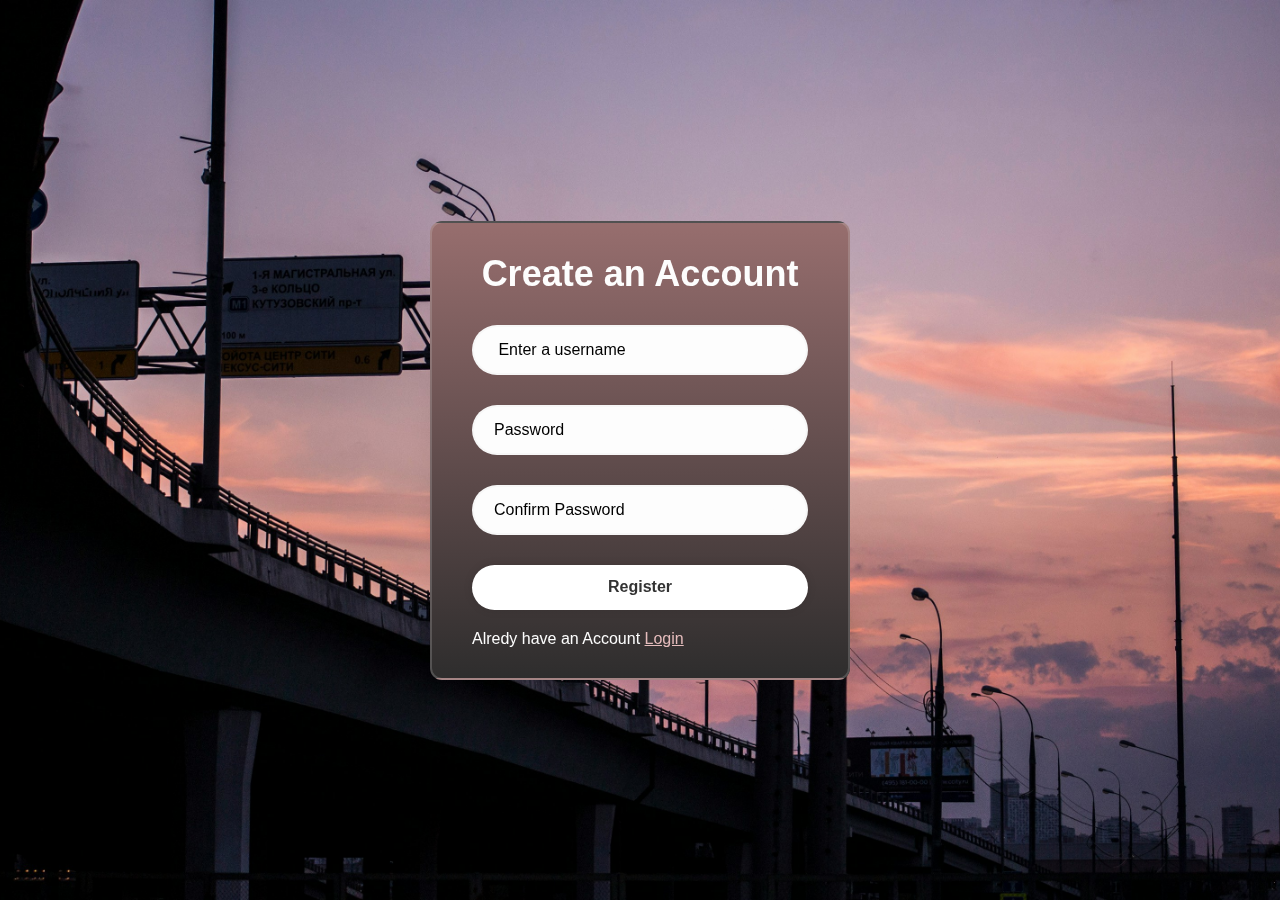
<file: index.html>
<!DOCTYPE html>
<html>
  <head>
    <meta name="viewport" content="width=device-width, initial-scale=1.0">
    <link rel="stylesheet" href="style.css">
    <link href='https://unpkg.com/boxicons@2.1.4/css/boxicons.min.css' rel='stylesheet' >
    <title>Your safe Therapist</title>
  </head>
  <body>
    <div class="wrapper">
      <form onsubmit="return registerUser()">

    <h1>Create an Account</h1>
    <div class="input-box">
      <input type="text"   id="username"  placeholder=" Enter a username" required>
     <i class='bx bxs-user'></i>
    </div>
    <div class="input-box">
      <input type="password"    id="password"  placeholder="Password" required>
      <i class='bx bxs-lock-alt' ></i>
    </div>
    <div class="input-box">
      <input type="password"   
  
      id="confirmpassword"
      placeholder="Confirm Password" required>
     <i class='bx bxs-lock-alt' ></i>
    
    </div>
    
    <button type="submit" class="btn">Register</button>
    <p> Alredy have an Account <a href="login.html" class="zoom">Login</a></p>
  </form>
    </div>

    <script>
       
        function registerUser() {
            const username = document.getElementById("username").value.trim();
            const password = document.getElementById("password").value;
            const confirm = document.getElementById("confirmpassword").value;

            if (password !== confirm) {
                alert("Passwords do not match!");
                return false;
            }
            //save account details to local storage
            const userData  = {
                username: username,
                password: password
            };
            localStorage.setItem("userData", JSON.stringify(userData));

            alert("Registration successful!");
            window.location.href = "login.html";

            return false; // stops form from refreshing the page
        }
    
    </script>
  </body>
</html>
</file>
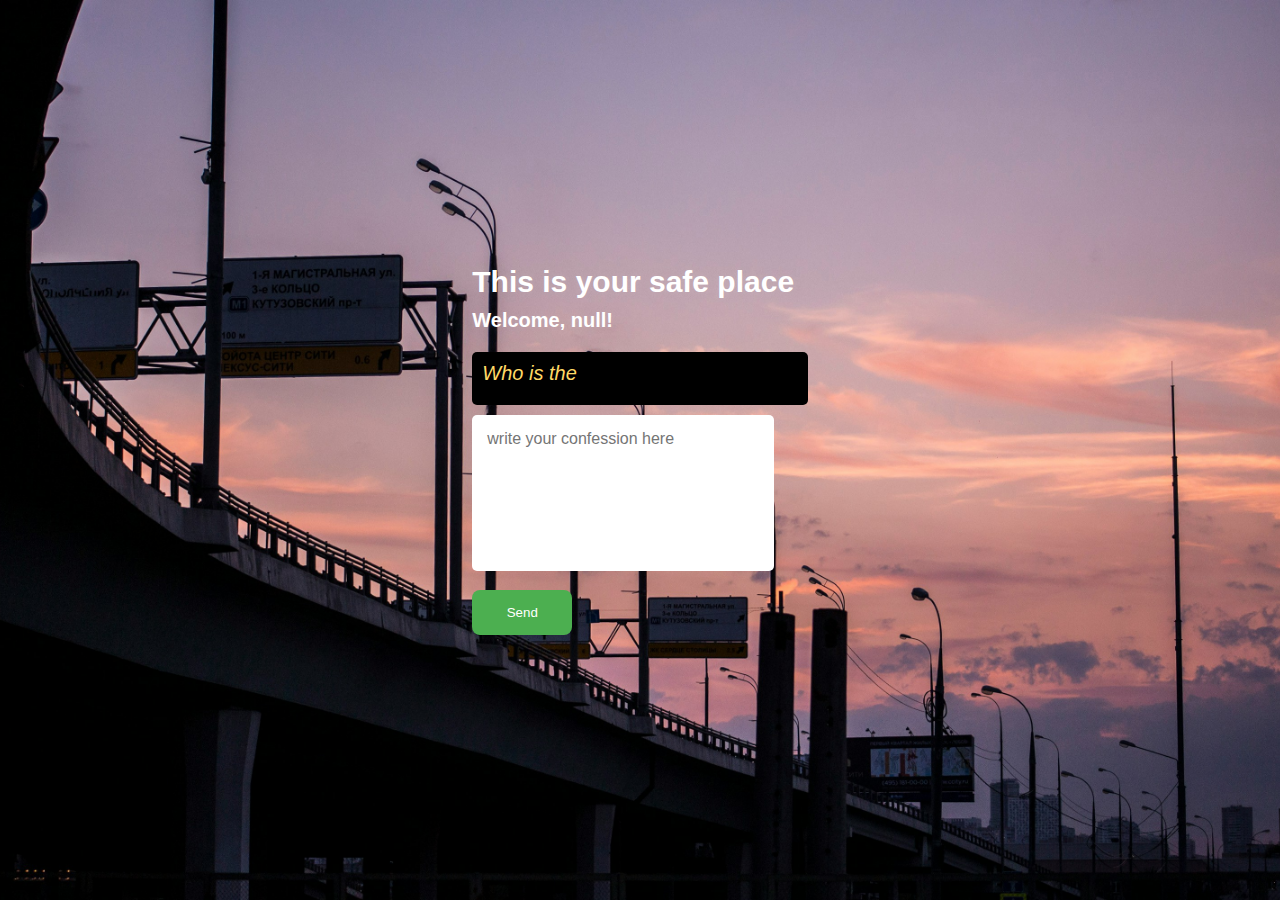
<file: dashboard.html>
<!DOCTYPE html>
<html lang="en">
<head>
    <meta charset="UTF-8">
    <meta name="viewport" content="width=device-width, initial-scale=1.0">
    <title>Your safe place</title>
    <link rel="stylesheet" type="text/css" href="home.css">
</head>

   
   <body>
  <div class="container">
    <h1>This is your safe place</h1>

    <h2 id="welcome"></h2>

      <div id="response-box" class="response"></div>

    <textarea id="confession" placeholder="write your confession here" rows="7"></textarea>

    <button onclick="sendConfession()" class="btn">Send</button>

  
  </div>


<script>
  // ===== USER NAME =====
  const params = new URLSearchParams(window.location.search);
  const user = params.get('user');
  document.getElementById('welcome').innerText = `Welcome, ${user}! `;

  let conversationStep = 0;

  // ===== DEPTH DETECTION =====
  const depthWords = [
    "months","years","long time","always","never","tired","exhausted",
    "drained","alone","hopeless","broken","empty","scared","lost",
    "job","relationship","divorce","death","grief",
    "fear","pain","hurt","sad","depressed","anxious","anxiety","stressed"
  ];

  function containsDepth(text) {
    return depthWords.some(word => text.toLowerCase().includes(word));
  }

  // ===== QUESTIONS =====
  const questionSets = [
    [
      "What is the one thing that's hurting you the most right now?",
      "How does this pain affect your daily life when you're alone?",
      "If you could speak freely without being judged, what would you say?"
    ],
    [
      "What has been draining your strength lately?",
      "When was the last time you truly felt at peace?",
      "What do you wish you could walk away from right now?"
    ],
    [
      "Who is the person that has affected your heart the most?",
      "What did they do that still hurts you today?",
      "What would you tell them if they were listening?"
    ],
    [
      "What is your biggest fear about yourself?",
      "What negative thoughts do you tell yourself when no one is watching?",
      "What do you think you are not good enough for?"
    ],
    [
      "What do you wish would change in your life right now?",
      "What is one thing you are secretly hoping for?",
      "If life restarted today, what would you do differently?"
    ]
  ];

  // ===== COMFORT =====
  const comfortingMessages = [
    "You have been carrying this for a long time. You are not weak for feeling this way.",
    "It’s okay to be tired. You don’t have to fix everything today.",
    "What you felt mattered. Your pain is real.",
    "You are not your worst thoughts. You are trying — and that matters.",
    "Hope exists even when it feels far away."
  ];

  // ===== VALIDATION =====
  const validationMessages = [
    "That sounds heavy. You don’t have to rush.",
    "I hear you. You can take your time.",
    "That must be exhausting to live with.",
    "Thank you for trusting me with this."
  ];

  const deepFollowUps = [
    "I'm happy to listen if, you can tell me more about it.",
    "What has this been like emotionally?",
    "What’s the hardest part of carrying this?",
    "What do you wish people understood?"
  ];

  function randomFrom(arr) {
    return arr[Math.floor(Math.random() * arr.length)];
  }

  // ===== DAILY LIMIT =====
  const today = new Date().toLocaleDateString();
  if (localStorage.getItem("lastVisitDate") === today) {
    alert("You’ve already used today’s session. Please come back tomorrow.");
    document.getElementById("confession").disabled = true;
    document.querySelector("button").disabled = true;
    throw new Error("Session locked");
  }
  localStorage.setItem("lastVisitDate", today);

  // ===== PICK NEW QUESTION SET =====
  let lastSet = localStorage.getItem("lastQuestionSet");
  let newSet;
  do {
    newSet = Math.floor(Math.random() * questionSets.length);
  } while (newSet == lastSet);

  localStorage.setItem("lastQuestionSet", newSet);

  const questions = questionSets[newSet];
  const responseBox = document.getElementById("response-box");

  // ===== TYPING EFFECT =====
  function typeText(el, text, speed = 60) {
    el.innerHTML = "";
    let i = 0;
    const timer = setInterval(() => {
      if (i < text.length) {
        el.innerHTML += text.charAt(i);
        i++;
      } else {
        clearInterval(timer);
      }
    }, speed);
  }

  // ===== SHOW FIRST QUESTION =====
  const firstQ = document.createElement("p");
  firstQ.classList.add("question");
  firstQ.innerHTML = "<em></em>";
  responseBox.appendChild(firstQ);
  typeText(firstQ.querySelector("em"), questions[0]);

  // ===== MAIN FUNCTION =====
  function sendConfession() {
    const input = document.getElementById("confession");
    const text = input.value.trim();

    if (text === "") return alert("Please write something.");

    responseBox.innerHTML += `<p class="answer"><strong>You:</strong> ${text}</p>`;

    //  EMOTIONAL PAUSE
    if (containsDepth(text)) {
      responseBox.innerHTML += `
        <p class="therapist">
          <em>${randomFrom(validationMessages)}</em><br>
          <em>${randomFrom(deepFollowUps)}</em>
        </p>
      `;
      input.rows = 6;
      input.placeholder = "You can write more here...";
      input.value = "";
      return;
    }

    // NEXT QUESTION 
    if (conversationStep < questions.length - 1) {
      conversationStep++;

      const q = document.createElement("p");
      q.classList.add("question");
      q.innerHTML = "<em></em>";
      responseBox.appendChild(q);

      typeText(q.querySelector("em"), questions[conversationStep]);

      input.rows = 2;
      input.placeholder = "Write here...";
    } else {
      responseBox.innerHTML += `<p class="comfort"><em>${comfortingMessages[newSet]}</em></p>`;
      input.disabled = true;
      document.querySelector("button").disabled = true;
    }

    input.value = "";
  }
</script>

</body>
</html>
</file>
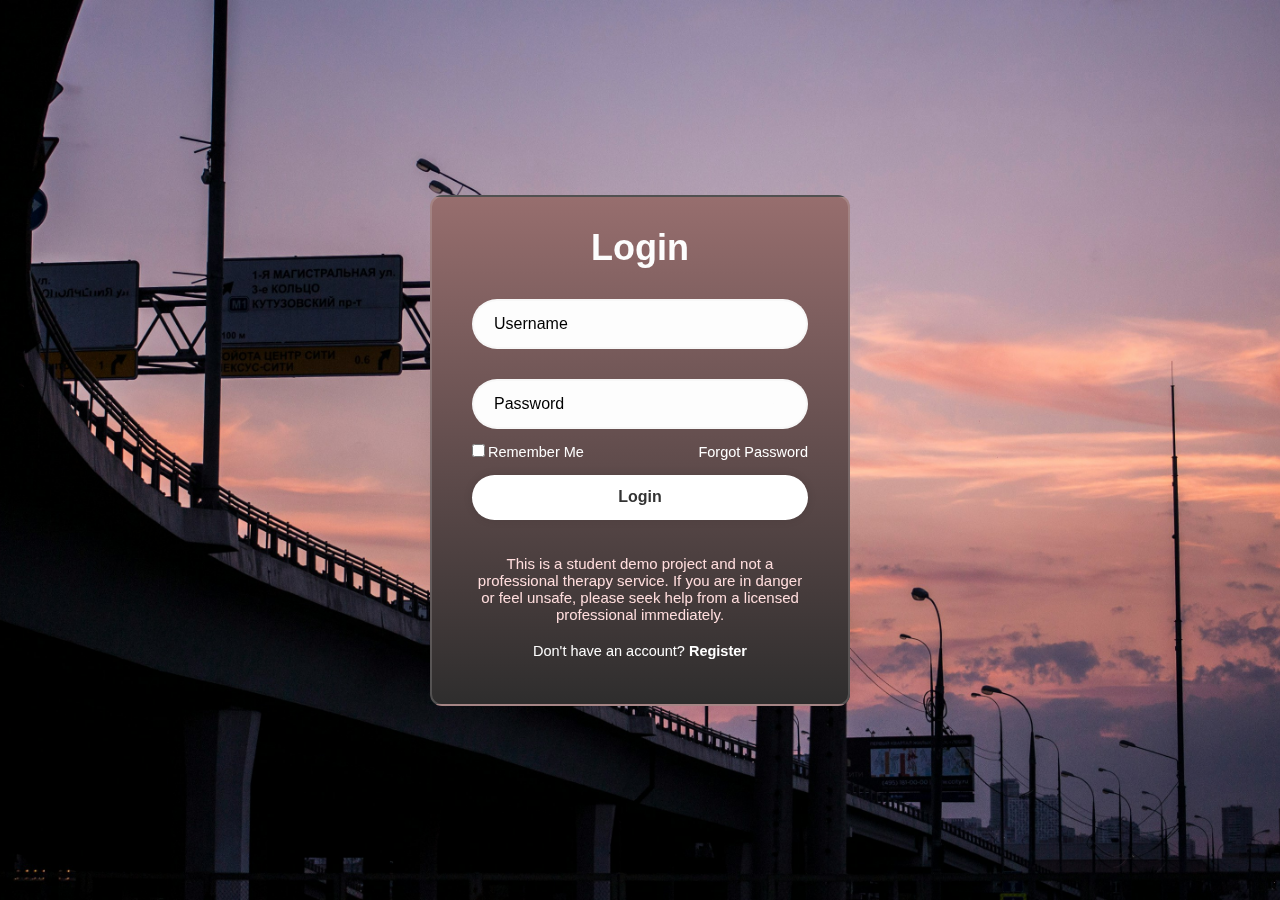
<file: Login.html>
<!DOCTYPE html>
<html>
  <head>
    <meta name="viewport" content="width=device-width, initial-scale=1.0">
    <link rel="stylesheet" href="style.css">
    <link href='https://unpkg.com/boxicons@2.1.4/css/boxicons.min.css' rel='stylesheet'>
    <title>Your Demo Therapist</title>
  </head>
  <body>
    <div class="wrapper">
      <form onsubmit="return login()">

    <h1>Login</h1>

    <div class="input-box">
      <input type="text" id="username" placeholder="Username" required>
      <i class='bx bxs-user'></i>
    </div>

    <div class="input-box">
      <input type="password" id="password" placeholder="Password" required>
      <i class='bx bxs-lock-alt'></i>
    </div>

    <div class="remember-forgot">
      <label> <input type="checkbox">Remember Me </label>
      <a href="#">Forgot Password</a>
    </div>

    <button type="submit" class="btn">Login</button>
    <p class="disclaimer">
  This is a student demo project and not a professional therapy service.
  If you are in danger or feel unsafe, please seek help from a licensed professional immediately.
</p>


<script>
function login() {
    const usernameInput = document.getElementById('username').value.trim();
    const passwordInput = document.getElementById('password').value;

    // Read saved user data
    const saved = JSON.parse(localStorage.getItem("userData"));

    if (!saved) {
        alert("No account found. Please register first.");
        return false;
    }

    // Validate credentials
    if (usernameInput === saved.username && passwordInput === saved.password) {
        // SUCCESS → go to dashboard
        window.location.href = "dashboard.html?user=" + encodeURIComponent(saved.username);
        return false;
    }

    // If incorrect
    alert("Invalid username or password");
    return false;
}
</script>

<div class="register-link">
  <p>Don't have an account? <a href="index.html">Register</a></p>
</div>

  </form>
  </div>
  </body>
</html>
</file>
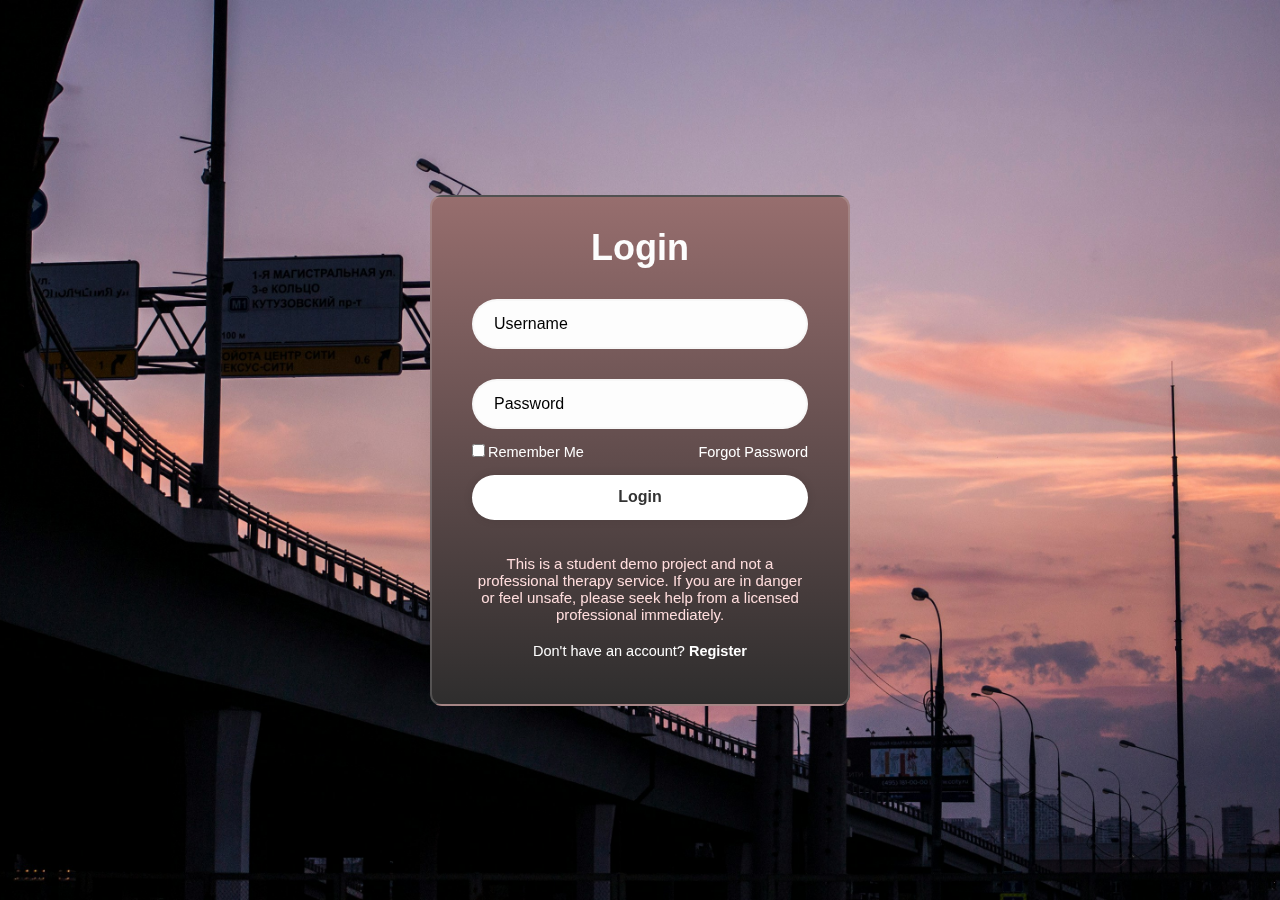
<file: login.html>
<!DOCTYPE html>
<html>
  <head>
    <meta name="viewport" content="width=device-width, initial-scale=1.0">
    <link rel="stylesheet" href="style.css">
    <link href='https://unpkg.com/boxicons@2.1.4/css/boxicons.min.css' rel='stylesheet'>
    <title>Your Demo Therapist</title>
  </head>
  <body>
    <div class="wrapper">
      <form onsubmit="return login()">

    <h1>Login</h1>

    <div class="input-box">
      <input type="text" id="username" placeholder="Username" required>
      <i class='bx bxs-user'></i>
    </div>

    <div class="input-box">
      <input type="password" id="password" placeholder="Password" required>
      <i class='bx bxs-lock-alt'></i>
    </div>

    <div class="remember-forgot">
      <label> <input type="checkbox">Remember Me </label>
      <a href="#">Forgot Password</a>
    </div>

    <button type="submit" class="btn">Login</button>
    <p class="disclaimer">
  This is a student demo project and not a professional therapy service.
  If you are in danger or feel unsafe, please seek help from a licensed professional immediately.
</p>


<script>
function login() {
    const usernameInput = document.getElementById('username').value.trim();
    const passwordInput = document.getElementById('password').value;

    // Read saved user data
    const saved = JSON.parse(localStorage.getItem("userData"));

    if (!saved) {
        alert("No account found. Please register first.");
        return false;
    }

    // Validate credentials
    if (usernameInput === saved.username && passwordInput === saved.password) {
        // SUCCESS → go to dashboard
        window.location.href = "dashboard.html?user=" + encodeURIComponent(saved.username);
        return false;
    }

    // If incorrect
    alert("Invalid username or password");
    return false;
}
</script>

<div class="register-link">
  <p>Don't have an account? <a href="index.html">Register</a></p>
</div>

  </form>
  </div>
  </body>
</html>
</file>
<file: style.css>
*{
  margin: 0;
  padding: 0;
  box-sizing: border-box;
  font-family: sans-serif;
}

body{
  display: flex;
  justify-content: center;
  align-items: center;
  min-height: 100vh;
  color: rgb(253, 253, 253);
  background-position: center;
  background-repeat: no-repeat;
  text-emphasis-color: rgb(0, 0, 0);
  background-size: cover;
 background-image:url(images/dark.jpg);
}
.btn{
  margin-bottom: 20px;
}
.zoom {
  color: rgb(229, 188, 188);
  transition: transform 0.3s, color 0.3s;
}
.zoom:hover {
  transform: scale(1.1);
  color: rgb(0, 255, 13);
}



.wrapper{
  width: 420px;
 background: transparent;
 border: 2px solid rgba(225, 225, 225, .2);
 backdrop-filter: blur(10px);
 background: linear-gradient(180deg, #976e6e, #2e2d2d);
 border-radius: 12px;
 padding: 30px 40px;
}
.wrapper h1{
  font-size: 36px;
  text-align: center;
}
.wrapper .input-box{
  position: relative;
  width: 100%;
  height: 50px;

  margin: 30px 0;
}
.input-box input{
  width: 100%;
  height: 100%;
  background: rgb(253, 253, 253);
  border: none;
  outline: none;
  border: 2px solid rgba(225, 225, 225, .2);
  border-radius: 40px;
  font-size: 16px;
  color: rgb(0, 0, 0);
  padding: 20px 45px 20px 20px;
}
.input-box input::placeholder{
  color: rgb(0, 0, 0);
}
.input-box i{
  position: absolute;
  right: 20px;
  top: 30%;
  transform: translate(-50%);
  font-size: 20px;
}
.wrapper .remember-forgot{
  display: flex;
  justify-content: space-between;
  font-size: 14.5px;
  margin: -15px 0 15px;
}
.remember-forgot label input{
  accent-color: white;
  margin-right: 3px;
}
.remember-forgot a{
  color: white;
  text-decoration: none;
}
.remember-forgot a:hover{
  text-decoration: underline;
}
.wrapper .btn{
  width: 100%;
  height: 45px;
  background: white;
  border: none;
  outline: none;
  border-radius: 40px;
  box-shadow: 0 0 10px rgba(0, 0,0,.1 );
  cursor: pointer;
  font-size: 16px;
  color: #333;
  font-weight: 600;
}
.wrapper .register-link{
  font-size: 14.5px;
  text-align: center;
  margin: 20px 0 15px;
}
.register-link p a{
  color: #fff;
  text-decoration: none;
  font-weight: 600;
}
.register-link p a:hover{
  text-decoration: underline;
}
.disclaimer {
  font-size: 15px;
  color: #ffdddd;
  text-align: center;
  margin-top: 15px;
}
</file>
<file: home.css>
*{
  margin: 0;
  padding: 0;
  box-sizing: border-box;
  font-family: 'Poppins', sans-serif;
}

body{
  height: 100vh;
  display: flex;
  justify-content: center;
  align-items: center;
  background: #f0f2f5;
  color: white;
  background-image: url(images/dark.jpg);
  background-size: cover;
  background-position: center;
}
.container{
.container {
  width: 100%;
  max-width: 420px;
  margin: 0 auto;
  padding: 16px;
  min-height: 100vh;
  display: flex;
  flex-direction: column;
  justify-content: center;
 
}

}
h1{
  font-size: 30px;
  margin-bottom: 10px;
  color: white;
  text-shadow: 0 0 10px rgba(225, 225, 225, 0.15);
}
h2{
  font-size: 20px;
  margin-bottom: 20px;
  color: white;
  text-shadow: 0 0 10px rgba(225, 225, 225, 0.15);
}
textarea{
  width: 90%;
  padding: 15px;
  border: none;
  border-radius: 5px;
  font-size: 16px;
  resize: none;
  outline: none;
  margin-top: 10px;
}
.btn{
  margin-top: 15px;
  padding: 15px;
  width: 100px;
  border-radius: 8px;
  border: none;
  background: #4CAF50;
  color: white;
  cursor: pointer;
  text-transform: capitalize;
  align-self: center;
}
.btn:hover{
 background: #5148ff;
 transform: scale(1.05);
 transition: 0.3s ease;
}

.question{
  color: #ffd966;
  font-style: italic;
  margin-bottom: 10px;
}
.answer {
  color: #ffffff;        /* white */
  background: rgba(255, 255, 255, 0.08);
  padding: 8px 12px;
  border-radius: 8px;
  margin-bottom: 15px;
}
.comfort {
  color: #9effc6;        /* calm green */
  font-style: italic;
  margin-top: 20px;
}
.response{
  margin-top: 15px;
  font-size: 20px;
  display: block;
 background: black;
 border-radius: 20px;
  padding: 10px;
  border-radius: 5px;
}
.response p{
  animation:  fadeIn 0.5s ease;
}
@keyframes fadeIn {
  from {
    opacity: 0;
    transform: translateY(10px);
  }
  to {
    opacity: 1;
    transform: translateY(0);
  }
}
.container{
  animation: popIn 0.6s ease;

}
@keyframes popIn {
  from {
    opacity: 0;
    transform: scale(0.8);
  }
  to {
    opacity: 1;
    transform: scale(1);
  }
}
@media (max-width: 480px) {
  h1 {
    font-size: 1.4rem;
  }

  h2 {
    font-size: 1rem;
  }

  .response {
    font-size: 0.95rem;
  }
}
</file>
